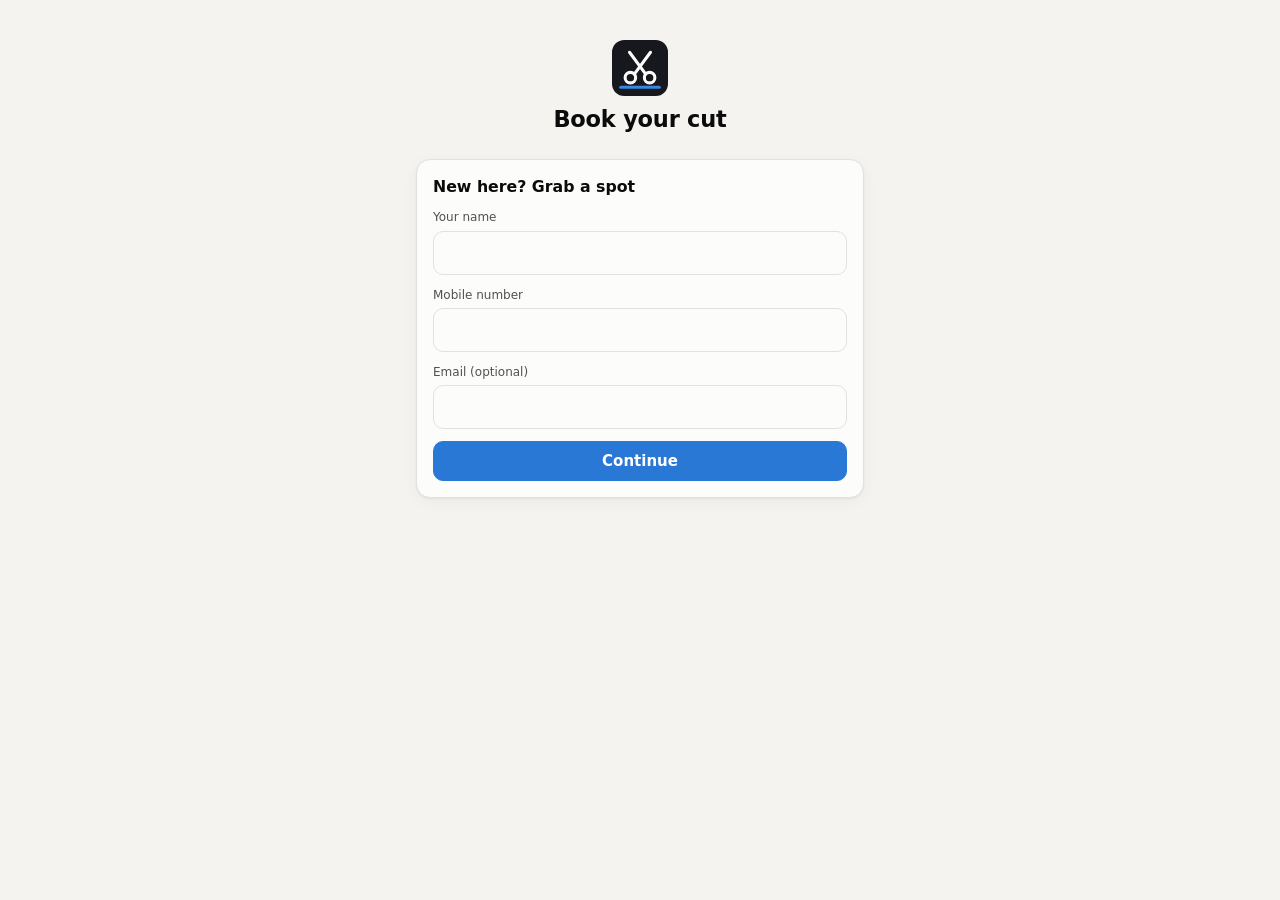
<file: frontend/join.html>
<!doctype html>
<html lang="en">
<head>
  <meta charset="utf-8">
  <meta name="viewport" content="width=device-width, initial-scale=1, viewport-fit=cover">
  <title>Book your cut</title>
  <link rel="icon" href="icons/icon.svg" type="image/svg+xml">
  <link rel="stylesheet" href="css/app.css">
</head>
<body>
  <main class="join">
    <div class="hero"><img src="icons/icon.svg" alt=""><h1 id="shop">Book your cut</h1><p class="muted" id="addr"></p></div>

    <section class="card step active" id="step-1">
      <h2>New here? Grab a spot</h2>
      <form id="signup">
        <label class="field"><span>Your name</span><input name="name" required autocomplete="name"></label>
        <label class="field"><span>Mobile number</span><input name="phone" inputmode="tel" autocomplete="tel" required></label>
        <label class="field"><span>Email (optional)</span><input name="email" type="email" autocomplete="email"></label>
        <button class="btn primary" style="width:100%">Continue</button>
      </form>
    </section>

    <section class="card step" id="step-2">
      <h2>Pick a service and time</h2>
      <label class="field"><span>Service</span><select id="svc"></select></label>
      <label class="field"><span>Day</span><input type="date" id="day"></label>
      <div class="slots" id="slots"></div>
      <button class="btn primary" style="width:100%;margin-top:14px" id="book" disabled>Book it</button>
    </section>

    <section class="card step" id="step-3">
      <h2>You're booked</h2>
      <p id="done"></p>
      <p class="muted small">We'll text you a reminder. See you in the chair.</p>
    </section>
  </main>
  <div id="toast" role="status" aria-live="polite"></div>
  <script type="module" src="js/join.js"></script>
</body>
</html>
</file>
<file: frontend/css/app.css>
/* TallyOS -- mobile-first responsive styles. Bottom tab bar on phones, side rail on desktop. */

:root {
  color-scheme: light;
  --bg: #f4f3f0;
  --surface: #fcfcfb;
  --surface-2: #f0efec;
  --border: #e3e1dc;
  --text: #0b0b0b;
  --text-2: #52514e;
  --text-3: #7a7974;
  --accent: #2a78d6;
  --accent-ink: #ffffff;
  --good: #0ca30c;
  --good-ink: #006300;
  --warn: #fab219;
  --critical: #d03b3b;
  --series-1: #2a78d6;  /* booked / ads */
  --series-2: #eb6834;  /* predicted regulars / organic */
  --series-3: #1baf7a;  /* organic new */
  --grid: #e8e6e1;
  --radius: 14px;
  --shadow: 0 1px 2px rgb(0 0 0 / 5%), 0 4px 16px rgb(0 0 0 / 4%);
  --tabbar-h: 64px;
  --font: ui-sans-serif, system-ui, -apple-system, "Segoe UI", Roboto, sans-serif;
  --mono: ui-monospace, "SF Mono", Menlo, Consolas, monospace;
}
@media (prefers-color-scheme: dark) {
  :root:not([data-theme="light"]) {
    color-scheme: dark;
    --bg: #111110;
    --surface: #1a1a19;
    --surface-2: #232321;
    --border: #2f2f2c;
    --text: #ffffff;
    --text-2: #c3c2b7;
    --text-3: #8f8e86;
    --accent: #3987e5;
    --good-ink: #4cc94c;
    --series-1: #3987e5;
    --series-2: #d95926;
    --series-3: #199e70;
    --grid: #2b2b29;
    --shadow: none;
  }
}
:root[data-theme="dark"] {
  color-scheme: dark;
  --bg: #111110; --surface: #1a1a19; --surface-2: #232321; --border: #2f2f2c;
  --text: #ffffff; --text-2: #c3c2b7; --text-3: #8f8e86; --accent: #3987e5; --good-ink: #4cc94c;
  --series-1: #3987e5; --series-2: #d95926; --series-3: #199e70; --grid: #2b2b29; --shadow: none;
}

* { box-sizing: border-box; }
html, body { margin: 0; background: var(--bg); color: var(--text); font: 15px/1.45 var(--font); }
body { -webkit-tap-highlight-color: transparent; overflow-x: hidden; }
button, input, select, textarea { font: inherit; color: inherit; }
a { color: var(--accent); }
h1 { font-size: 1.5rem; margin: 0; letter-spacing: -0.01em; }
h2 { font-size: 1.05rem; margin: 0 0 10px; }
h3 { font-size: .95rem; margin: 0 0 6px; }
.muted { color: var(--text-2); }
.small { font-size: .85rem; }
.num { font-variant-numeric: tabular-nums; }

/* ---------- layout ---------- */
.app { min-height: 100dvh; }
main {
  padding: max(16px, env(safe-area-inset-top)) 16px calc(var(--tabbar-h) + 24px + env(safe-area-inset-bottom));
  max-width: 760px; margin: 0 auto; outline: none;
}
.page-head { display: flex; align-items: center; justify-content: space-between; gap: 12px; margin: 4px 0 16px; }
.page-head .sub { color: var(--text-2); font-size: .9rem; }

.tabs {
  position: fixed; inset: auto 0 0 0; z-index: 20; height: calc(var(--tabbar-h) + env(safe-area-inset-bottom));
  padding-bottom: env(safe-area-inset-bottom);
  display: grid; grid-template-columns: repeat(5, 1fr);
  background: color-mix(in srgb, var(--surface) 92%, transparent); backdrop-filter: blur(12px);
  border-top: 1px solid var(--border);
}
.tabs .brand { display: none; }
.tabs a {
  display: flex; flex-direction: column; align-items: center; justify-content: center; gap: 3px;
  text-decoration: none; color: var(--text-3); font-size: .72rem; font-weight: 500;
}
.tabs svg { width: 24px; height: 24px; fill: none; stroke: currentColor; stroke-width: 1.8; stroke-linecap: round; stroke-linejoin: round; }
.tabs a[aria-current="page"] { color: var(--accent); }

@media (min-width: 900px) {
  .tabs {
    inset: 0 auto 0 0; width: 220px; height: 100dvh; padding: 20px 12px;
    display: flex; flex-direction: column; gap: 4px; border-top: 0; border-right: 1px solid var(--border);
  }
  .tabs .brand { display: flex; align-items: center; gap: 10px; font-weight: 700; font-size: 1.1rem; padding: 4px 10px 18px; }
  .tabs a { flex-direction: row; justify-content: flex-start; gap: 12px; padding: 10px 12px; border-radius: 10px; font-size: .95rem; }
  .tabs a[aria-current="page"] { background: var(--surface-2); }
  main { margin-left: 220px; max-width: 1100px; padding: 28px 32px 48px; }
  .grid-2 { display: grid; grid-template-columns: 1fr 1fr; gap: 16px; align-items: start; }
  .grid-2 > .card { margin: 0; }
}

/* ---------- surfaces ---------- */
.card { background: var(--surface); border: 1px solid var(--border); border-radius: var(--radius); padding: 16px; margin-bottom: 14px; box-shadow: var(--shadow); }
.card-head { display: flex; align-items: baseline; justify-content: space-between; gap: 8px; margin-bottom: 10px; }
.card-head h2 { margin: 0; }
.kpis { display: grid; grid-template-columns: repeat(2, 1fr); gap: 10px; margin-bottom: 14px; }
@media (min-width: 600px) { .kpis { grid-template-columns: repeat(4, 1fr); } }
.kpi { background: var(--surface); border: 1px solid var(--border); border-radius: var(--radius); padding: 12px 14px; }
.kpi .label { color: var(--text-2); font-size: .8rem; }
.kpi .value { font-size: 1.45rem; font-weight: 650; font-variant-numeric: tabular-nums; letter-spacing: -0.01em; }
.kpi .hint { color: var(--text-3); font-size: .75rem; }

.list { list-style: none; margin: 0; padding: 0; }
.list > li { display: flex; align-items: center; gap: 12px; padding: 12px 0; border-bottom: 1px solid var(--border); }
.list > li:last-child { border-bottom: 0; }
.list .grow { flex: 1; min-width: 0; }
.list .title { font-weight: 550; overflow: hidden; text-overflow: ellipsis; white-space: nowrap; }
.list .meta { color: var(--text-2); font-size: .85rem; }
.list button.row { all: unset; display: flex; align-items: center; gap: 12px; width: 100%; cursor: pointer; }
.time { font-family: var(--mono); font-size: .8rem; color: var(--text-2); min-width: 64px; flex: none; white-space: nowrap; }
.avatar { width: 36px; height: 36px; border-radius: 50%; background: var(--surface-2); display: grid; place-items: center; font-weight: 600; font-size: .85rem; color: var(--text-2); flex: none; }

.chip { display: inline-flex; align-items: center; gap: 4px; padding: 2px 8px; border-radius: 999px; font-size: .75rem; font-weight: 550; background: var(--surface-2); color: var(--text-2); white-space: nowrap; }
.chip .dot { width: 7px; height: 7px; border-radius: 50%; background: currentColor; }
.chip.ads { color: var(--series-1); }
.chip.good { color: var(--good-ink); }
.chip.warn { color: #9a6a00; }
.chip.bad { color: var(--critical); }
:root[data-theme="dark"] .chip.warn { color: var(--warn); }
@media (prefers-color-scheme: dark) { :root:not([data-theme="light"]) .chip.warn { color: var(--warn); } }

/* ---------- controls ---------- */
.btn { display: inline-flex; align-items: center; justify-content: center; gap: 6px; min-height: 40px; padding: 0 14px; border-radius: 10px; border: 1px solid var(--border); background: var(--surface); font-weight: 550; cursor: pointer; }
.btn.primary { background: var(--accent); border-color: var(--accent); color: var(--accent-ink); }
.btn.small { min-height: 32px; padding: 0 10px; font-size: .85rem; }
.btn.ghost { background: transparent; }
.btn.danger { color: var(--critical); }
.btn:disabled { opacity: .5; cursor: progress; }
.btn-row { display: flex; gap: 8px; flex-wrap: wrap; }
.fab { position: fixed; right: 16px; bottom: calc(var(--tabbar-h) + 16px + env(safe-area-inset-bottom)); z-index: 15; width: 56px; height: 56px; border-radius: 18px; border: 0; background: var(--accent); color: #fff; font-size: 28px; box-shadow: 0 6px 20px rgb(0 0 0 / 20%); cursor: pointer; }
@media (min-width: 900px) { .fab { bottom: 28px; right: 32px; } }

label.field { display: block; margin-bottom: 12px; }
label.field > span { display: block; font-size: .8rem; color: var(--text-2); margin-bottom: 4px; }
input, select, textarea { width: 100%; min-height: 44px; padding: 8px 12px; border-radius: 10px; border: 1px solid var(--border); background: var(--surface); }
input:focus, select:focus, textarea:focus, .btn:focus-visible, a:focus-visible { outline: 2px solid var(--accent); outline-offset: 1px; }
.search { margin-bottom: 12px; }
.seg { display: inline-flex; background: var(--surface-2); border-radius: 10px; padding: 3px; gap: 2px; }
.seg button { white-space: nowrap; border: 0; background: transparent; padding: 6px 10px; border-radius: 8px; font-size: .82rem; cursor: pointer; color: var(--text-2); }
.seg button[aria-pressed="true"] { background: var(--surface); color: var(--text); box-shadow: var(--shadow); }

.day-strip { display: flex; gap: 6px; overflow-x: auto; padding-bottom: 6px; margin: 0 -16px 12px; padding-left: 16px; padding-right: 16px; scrollbar-width: none; }
.day-strip button { flex: none; width: 52px; padding: 8px 0; border-radius: 12px; border: 1px solid var(--border); background: var(--surface); cursor: pointer; text-align: center; }
.day-strip button .dow { font-size: .7rem; color: var(--text-2); display: block; }
.day-strip button .dom { font-weight: 650; font-size: 1.05rem; }
.day-strip button[aria-pressed="true"] { background: var(--accent); border-color: var(--accent); color: #fff; }
.day-strip button[aria-pressed="true"] .dow { color: #fff; }
.day-strip button.closed { opacity: .45; }

.slots { display: grid; grid-template-columns: repeat(auto-fill, minmax(76px, 1fr)); gap: 6px; }
.slots button { min-height: 40px; border-radius: 10px; border: 1px solid var(--border); background: var(--surface); cursor: pointer; font-family: var(--mono); font-size: .85rem; }
.slots button[aria-pressed="true"] { background: var(--accent); color: #fff; border-color: var(--accent); }

/* ---------- bottom sheet / dialog ---------- */
.sheet-backdrop { position: fixed; inset: 0; background: rgb(0 0 0 / 35%); z-index: 40; animation: fade .15s ease; }
.sheet { position: fixed; z-index: 41; left: 0; right: 0; bottom: 0; max-height: 92dvh; overflow-y: auto; background: var(--surface); border-radius: 20px 20px 0 0; padding: 8px 16px calc(20px + env(safe-area-inset-bottom)); animation: up .2s ease; }
.sheet .grab { width: 40px; height: 5px; border-radius: 3px; background: var(--border); margin: 4px auto 12px; }
.sheet-head { display: flex; align-items: center; justify-content: space-between; margin-bottom: 12px; }
@media (min-width: 700px) {
  .sheet { left: 50%; right: auto; bottom: auto; top: 50%; transform: translate(-50%, -50%); width: 520px; border-radius: 20px; animation: fade .15s ease; }
  .sheet .grab { display: none; }
}
@keyframes up { from { transform: translateY(30%); opacity: .4; } }
@keyframes fade { from { opacity: 0; } }

#toast { position: fixed; left: 50%; bottom: calc(var(--tabbar-h) + 24px + env(safe-area-inset-bottom)); transform: translateX(-50%); z-index: 60; background: var(--text); color: var(--surface); padding: 10px 16px; border-radius: 12px; font-size: .9rem; opacity: 0; pointer-events: none; transition: opacity .2s; max-width: calc(100vw - 32px); }
#toast.show { opacity: 1; }

/* ---------- growth loop ---------- */
.loop { display: grid; grid-template-columns: repeat(3, 1fr); gap: 8px; margin-bottom: 12px; }
.loop .stage { background: var(--surface-2); border-radius: 12px; padding: 10px; min-width: 0; }
.loop .stage .k { font-size: .7rem; letter-spacing: .06em; text-transform: uppercase; color: var(--text-2); font-weight: 650; }
.loop .stage .v { font-weight: 650; font-size: 1.05rem; font-variant-numeric: tabular-nums; }
.loop .stage .d { font-size: .78rem; color: var(--text-2); }
.decision { border-left: 3px solid var(--accent); padding: 4px 0 4px 10px; margin: 8px 0; }
.decision .what { font-weight: 600; text-transform: capitalize; }
.decision .why { font-size: .85rem; color: var(--text-2); }
.stat-row { display: flex; justify-content: space-between; padding: 6px 0; border-bottom: 1px dashed var(--border); font-size: .9rem; }
.stat-row:last-child { border-bottom: 0; }
.stat-row b { font-variant-numeric: tabular-nums; font-weight: 600; }
details summary { cursor: pointer; color: var(--text-2); font-size: .85rem; margin-top: 6px; }

/* ---------- charts ---------- */
.chart { width: 100%; height: auto; display: block; overflow: visible; }
.chart text { fill: var(--text-2); font-size: 11px; font-family: var(--font); }
.chart .grid line { stroke: var(--grid); stroke-width: 1; }
.chart .baseline { stroke: var(--text-3); stroke-width: 1; }
.chart .target { stroke: var(--text); stroke-width: 1.5; stroke-dasharray: 4 3; }
.chart .hit { fill: transparent; cursor: pointer; }
.chart .hit:hover + g rect, .chart g.col:hover rect { opacity: .85; }
.legend { display: flex; flex-wrap: wrap; gap: 12px; font-size: .8rem; color: var(--text-2); margin: 8px 0 0; }
.legend .sw { display: inline-block; width: 10px; height: 10px; border-radius: 3px; margin-right: 5px; vertical-align: -1px; }
.legend .sw.line { height: 0; border-top: 2px dashed var(--text); border-radius: 0; width: 14px; vertical-align: 3px; }
#tooltip { position: fixed; z-index: 70; pointer-events: none; background: var(--surface); color: var(--text); border: 1px solid var(--border); box-shadow: 0 6px 24px rgb(0 0 0 / 15%); border-radius: 10px; padding: 8px 10px; font-size: .8rem; opacity: 0; transition: opacity .1s; max-width: 240px; }
#tooltip.show { opacity: 1; }
#tooltip .row { display: flex; justify-content: space-between; gap: 14px; }
#tooltip .row b { font-variant-numeric: tabular-nums; }
table.data { width: 100%; border-collapse: collapse; font-size: .85rem; font-variant-numeric: tabular-nums; }
table.data th, table.data td { text-align: right; padding: 6px 4px; border-bottom: 1px solid var(--border); }
table.data th:first-child, table.data td:first-child { text-align: left; }
table.data th { color: var(--text-2); font-weight: 550; }
.table-wrap { overflow-x: auto; }

.empty { text-align: center; color: var(--text-2); padding: 28px 8px; }
.skeleton { height: 120px; border-radius: var(--radius); background: linear-gradient(90deg, var(--surface-2), var(--surface), var(--surface-2)); background-size: 200% 100%; animation: shimmer 1.2s infinite; margin-bottom: 14px; }
@keyframes shimmer { to { background-position: -200% 0; } }

/* ---------- public join page ---------- */
.join { max-width: 480px; margin: 0 auto; padding: 24px 16px 48px; }
.join .hero { text-align: center; margin: 16px 0 24px; }
.join .hero img { width: 56px; height: 56px; }
.join .step { display: none; }
.join .step.active { display: block; }
</file>
